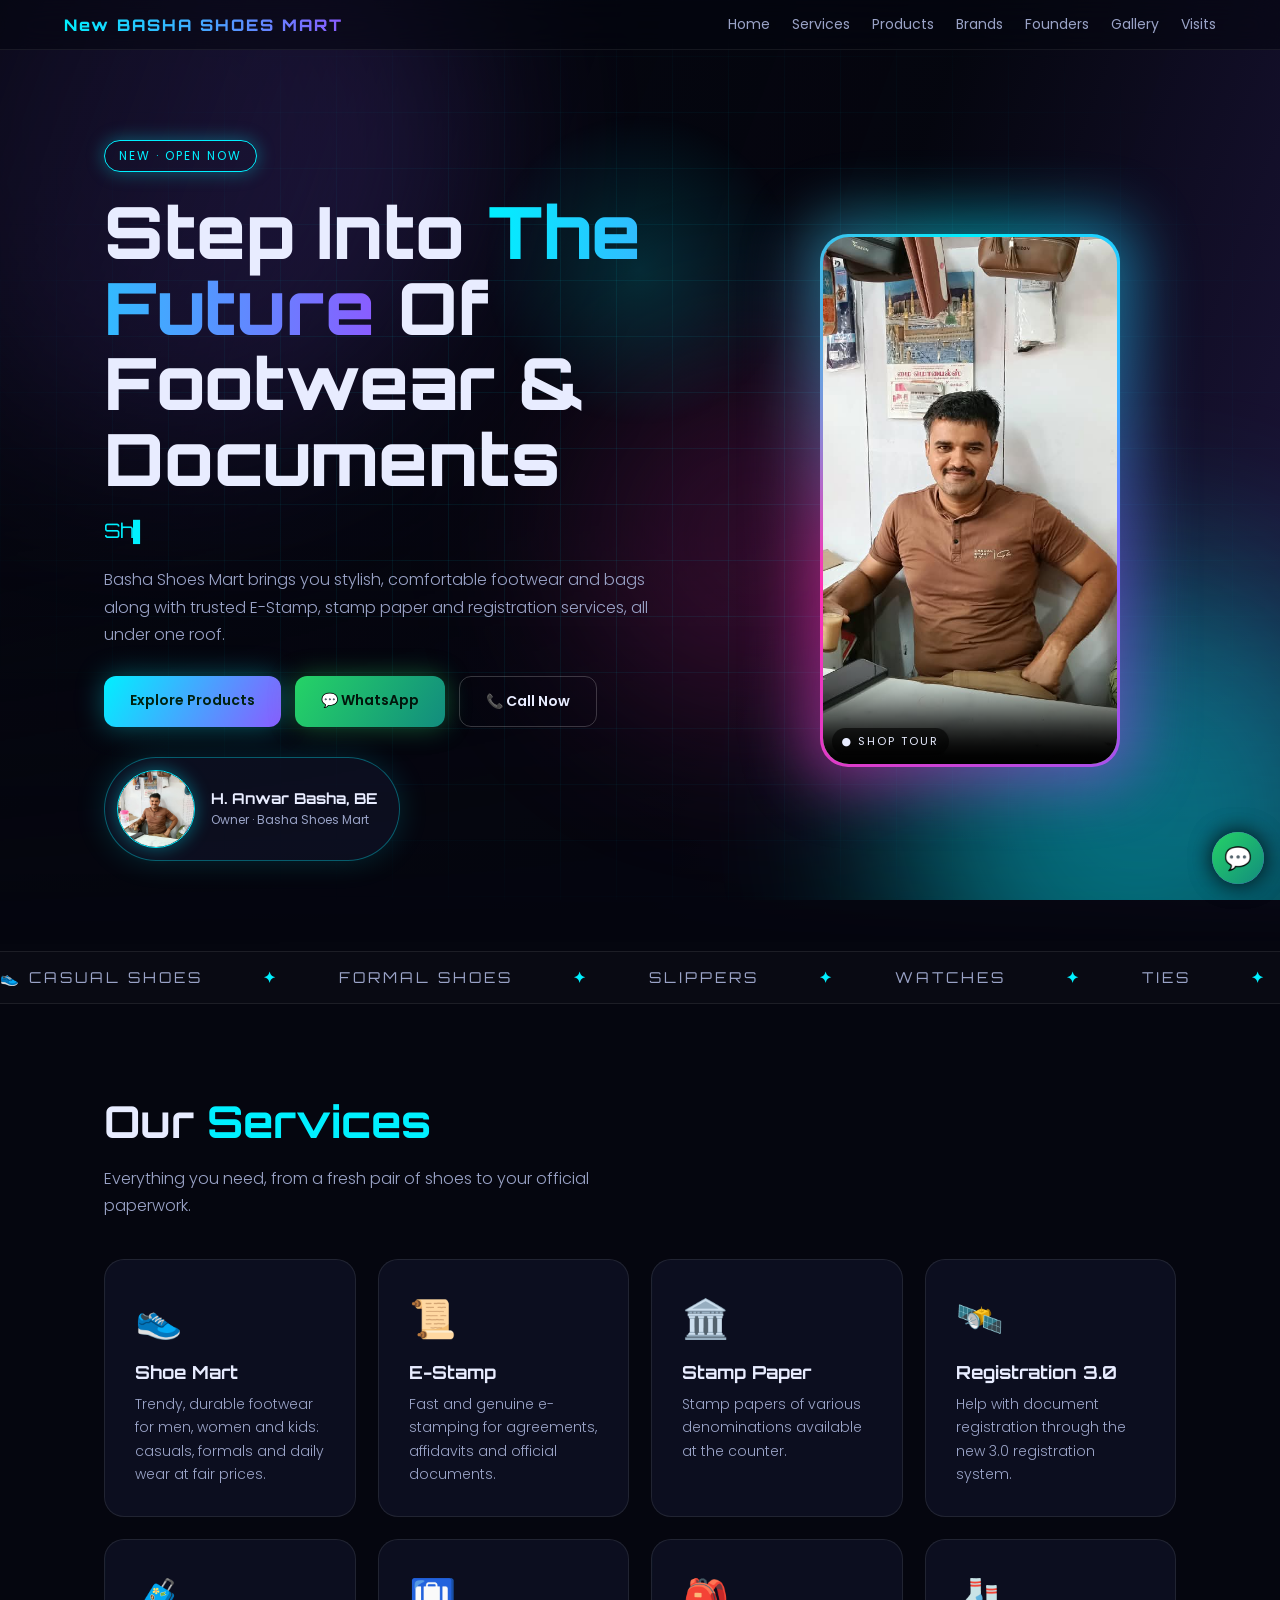
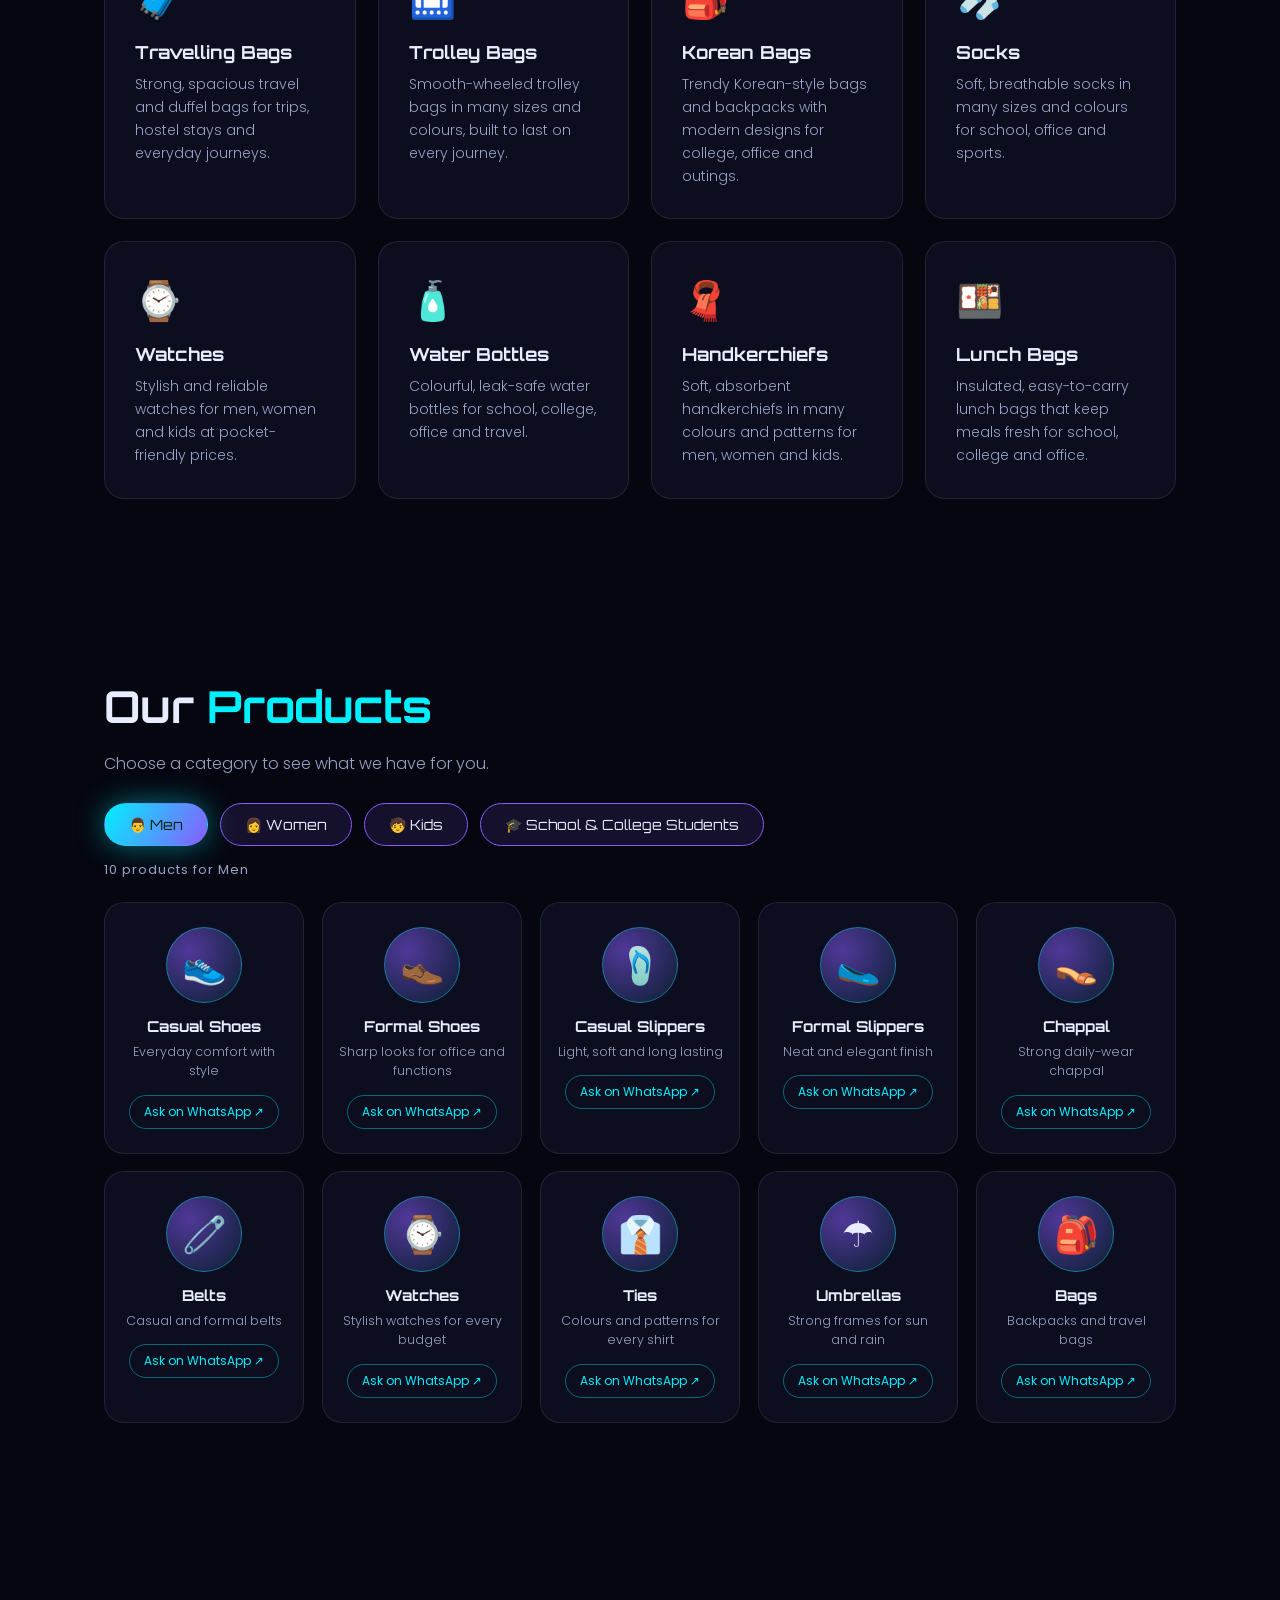
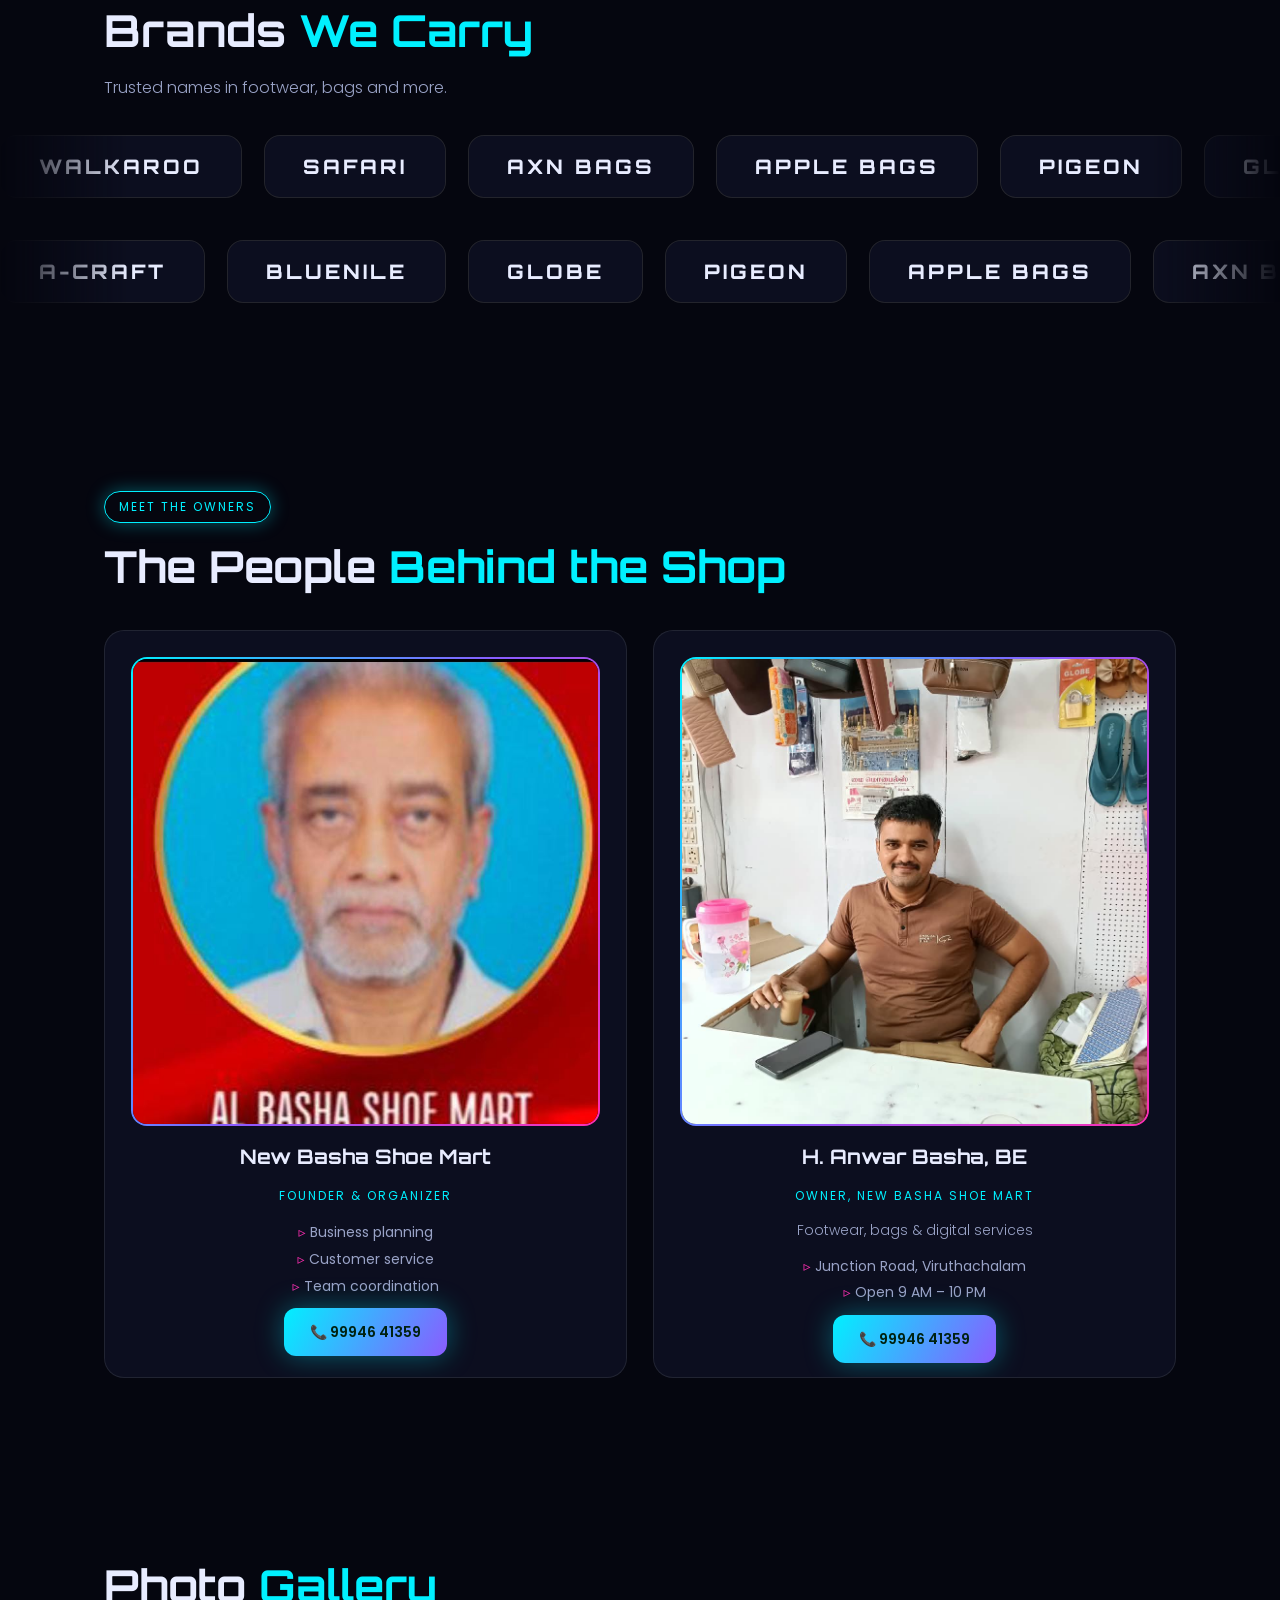
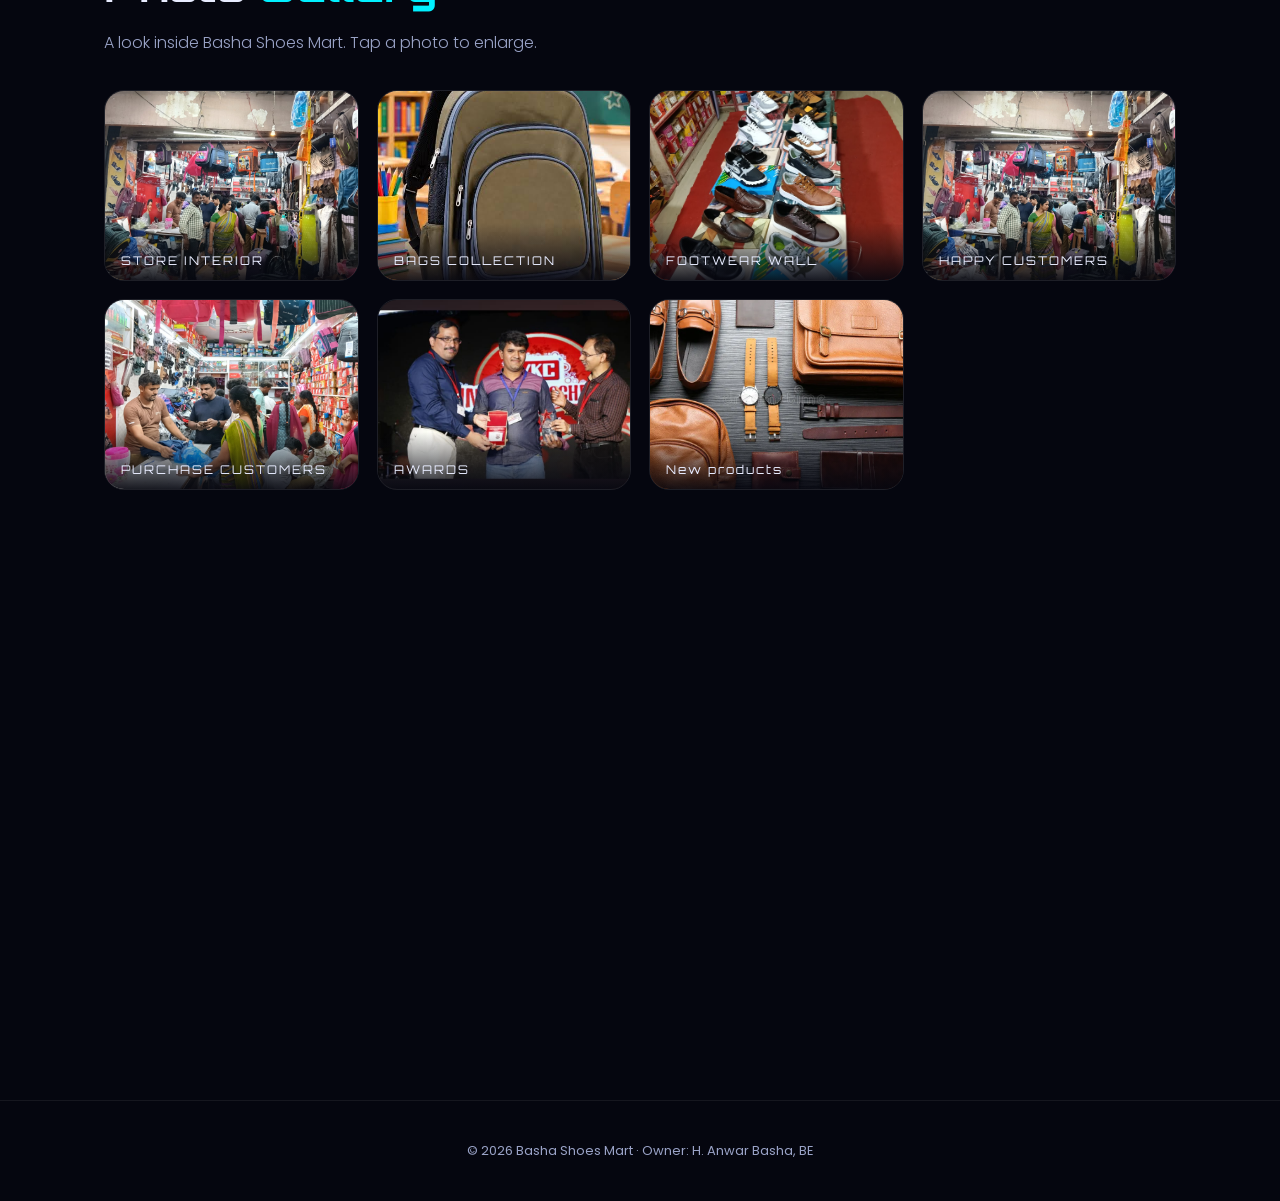
<file: index1.html>
<!DOCTYPE html>
<html lang="en">
<head>
  <meta charset="utf-8">
  <meta name="viewport" content="width=device-width, initial-scale=1, viewport-fit=cover">
  <title> New Basha Shoes Mart – Shoes, E-Stamp &amp; Stamp Paper</title>
  <meta name="description" content="Basha Shoes Mart, Junction Road, Viruthachalam. Footwear, bags, watches, E-Stamp, stamp paper and registration services.">
  <link rel="preconnect" href="https://fonts.googleapis.com">
  <link href="https://fonts.googleapis.com/css2?family=Orbitron:wght@600;800&family=Poppins:wght@300;400;600&display=swap" rel="stylesheet">
  <link rel="stylesheet" href="./Style.css
  ">
</head>
<body>

  <!-- Background layers -->
  <div class="hbg">
    <img src="./NewBasha.png" alt="">
    <img src="./shop1.png" alt="">
    <img src="./shop2.png" alt="">
    <img src="./NewBasha1.png" alt="">
  </div>
  <div class="bg"><i></i><i></i><i></i></div>
  <div class="grid"></div>
  <div id="glow"></div>

  <!-- Navigation -->
  <nav>
    <a class="logo" href="#top"> New BASHA SHOES MART</a>
    <div>
      <a href="#top">Home</a>
      <a href="#services">Services</a>
      <a href="#products">Products</a>
      <a href="#brands">Brands</a>
      <a href="#founders">Founders</a>
      <a href="#gallery">Gallery</a>
      <a class="cta" href="#visits">Visits</a>
    </div>
  </nav>

  <!-- Home -->
  <section class="hero" id="top">
    <div>
      <span class="tag">NEW · OPEN NOW</span>
      <h1>Step Into <span>The Future</span> Of Footwear &amp; Documents</h1>
      <div class="type" id="type"></div>
      <p class="lead">Basha Shoes Mart brings you stylish, comfortable footwear and bags along with trusted E-Stamp, stamp paper and registration services, all under one roof.</p>
      <div class="btns">
        <a class="btn p" href="#products">Explore Products</a>
        <a class="btn wa-btn" href="https://wa.me/919994641359?text=Hello%20Basha%20Shoes%20Mart" target="_blank" rel="noopener">💬 WhatsApp</a>
        <a class="btn" href="tel:+919994641359">📞 Call Now</a>
      </div>
      <div class="ochip">
        <img src="./NewBasha.png" alt="H. Anwar Basha, BE">
        <div><b>H. Anwar Basha, BE</b><span>Owner · Basha Shoes Mart</span></div>
      </div>
    </div>
    <div class="vwrap">
      <video src="./shoe shop video.mp4" poster="./NewBasha.png" autoplay muted loop playsinline controls></video>
      <span class="vlabel">● SHOP TOUR</span>
    </div>
  </section>

  <!-- Moving tags -->
  <div class="marq"><div class="loop" id="tags"></div></div>

  <!-- Services -->
  <section id="services">
    <h2 class="rv">Our <em>Services</em></h2>
    <p class="lead rv">Everything you need, from a fresh pair of shoes to your official paperwork.</p>
    <div class="cards">
      <div class="card rv"><div class="ic">👟</div><h3>Shoe Mart</h3><p>Trendy, durable footwear for men, women and kids: casuals, formals and daily wear at fair prices.</p></div>
      <div class="card rv"><div class="ic">📜</div><h3>E-Stamp</h3><p>Fast and genuine e-stamping for agreements, affidavits and official documents.</p></div>
      <div class="card rv"><div class="ic">🏛️</div><h3>Stamp Paper</h3><p>Stamp papers of various denominations available at the counter.</p></div>
      <div class="card rv"><div class="ic">🛰️</div><h3>Registration 3.0</h3><p>Help with document registration through the new 3.0 registration system.</p></div>

      <div class="card rv"><div class="ic">🧳</div><h3>Travelling Bags</h3><p>Strong, spacious travel and duffel bags for trips, hostel stays and everyday journeys.</p></div>
      <div class="card rv"><div class="ic">🛄</div><h3>Trolley Bags</h3><p>Smooth-wheeled trolley bags in many sizes and colours, built to last on every journey.</p></div>
      <div class="card rv"><div class="ic">🎒</div><h3>Korean Bags</h3><p>Trendy Korean-style bags and backpacks with modern designs for college, office and outings.</p></div>
      <div class="card rv"><div class="ic">🧦</div><h3>Socks</h3><p>Soft, breathable socks in many sizes and colours for school, office and sports.</p></div>
      <div class="card rv"><div class="ic">⌚</div><h3>Watches</h3><p>Stylish and reliable watches for men, women and kids at pocket-friendly prices.</p></div>
      <div class="card rv"><div class="ic">🧴</div><h3>Water Bottles</h3><p>Colourful, leak-safe water bottles for school, college, office and travel.</p></div>

      <div class="card rv"><div class="ic">🧣</div><h3>Handkerchiefs</h3><p>Soft, absorbent handkerchiefs in many colours and patterns for men, women and kids.</p></div>
<div class="card rv"><div class="ic">🍱</div><h3>Lunch Bags</h3><p>Insulated, easy-to-carry lunch bags that keep meals fresh for school, college and office.</p></div>




    </div>
  </section>

  <!-- Products -->
  <section id="products">
    <h2 class="rv">Our <em>Products</em></h2>
    <p class="lead rv">Choose a category to see what we have for you.</p>
    <div class="pills rv" id="tabs" role="tablist">
      <button class="tab" data-cat="men" role="tab">👨 Men</button>
      <button class="tab" data-cat="women" role="tab">👩 Women</button>
      <button class="tab" data-cat="kids" role="tab">🧒 Kids</button>
      <button class="tab" data-cat="students" role="tab">🎓 School &amp; College Students</button>
    </div>
    <p class="count" id="count"></p>
    <div class="pgrid" id="pgrid"></div>
  </section>

  <!-- Brands -->
  <section id="brands" class="brands">
    <h2 class="rv">Brands <em>We Carry</em></h2>
    <p class="lead rv">Trusted names in footwear, bags and more.</p>
    <div class="bm"><div class="loop" id="brands1"></div></div>
    <div class="bm r"><div class="loop" id="brands2"></div></div>
  </section>

  <!-- Founders / Owners -->
  <section id="founders">
    <span class="tag rv">MEET THE OWNERS</span>
    <h2 class="rv" style="margin-top:16px">The People <em>Behind the Shop</em></h2>
    <div class="own">
      <div class="card oc rv">
        <img class="av2" src="./Basha1.jpeg" alt="Founder of Al Basha Shoe Mart">
        <h3>New Basha Shoe Mart</h3>
        <span class="rl">FOUNDER &amp; ORGANIZER</span>
        <ul>
          <li>Business planning</li>
          <li>Customer service</li>
          <li>Team coordination</li>
        </ul>
        <a class="btn p" href="tel:+919994641359">📞 99946 41359</a>
      </div>
      <div class="card oc rv">
        <img class="av2" src="./NewBasha.png" alt="H. Anwar Basha, BE at the shop">
        <h3>H. Anwar Basha, BE</h3>
        <span class="rl">OWNER, NEW BASHA SHOE MART</span>
        <p class="sub">Footwear, bags &amp; digital services</p>
        <ul>
          <li>Junction Road, Viruthachalam</li>
          <li>Open 9 AM – 10 PM</li>
        </ul>
        <a class="btn p" href="tel:+919994641359">📞 99946 41359</a>
      </div>
    </div>
  </section>

  <!-- Gallery -->
  <section id="gallery">
    <h2 class="rv">Photo <em>Gallery</em></h2>
    <p class="lead rv">A look inside Basha Shoes Mart. Tap a photo to enlarge.</p>
    <div class="gal">
      <figure class="rv"><img src="./interior.png" alt="Store interior" loading="lazy"><figcaption>STORE INTERIOR</figcaption></figure>
      <figure class="rv"><img src="./Schoolsbag.png" alt="Bags collection" loading="lazy"><figcaption>BAGS COLLECTION</figcaption></figure>
      <figure class="rv"><img src="./Footwear.png" alt="Footwear wall" loading="lazy"><figcaption>FOOTWEAR WALL</figcaption></figure>
      <figure class="rv"><img src="./shop1.png" alt="Happy customers" loading="lazy"><figcaption>HAPPY CUSTOMERS</figcaption></figure>
       <figure class="rv"><img src="./purchaseimage.png" alt="Happy customers" loading="lazy"><figcaption>PURCHASE CUSTOMERS </figcaption></figure>
        <figure class="rv"><img src="./VkcAwards.png" alt="Happy customers" loading="lazy"><figcaption>AWARDS</figcaption></figure>
        <figure class="rv"><img src="./Variety.png" alt="Happy customers" loading="lazy"><figcaption>New products</figcaption></figure>
    </div>
  </section>

  <!-- Visits -->
  <section id="visits">
    <div class="loc">
      <div class="rv">
        <h2>Visit <em>Our Store</em></h2>
        <p class="lead">Tap below to open our exact location in Google Maps and get directions.</p>
        <div class="info">
          <span>📞 99946 41359</span>
          <span>🕘 Open 9 AM – 10 PM</span>
          <span>📍 Junction Road, Viruthachalam</span>
        </div>
        <div class="btns">
          <a class="btn p" href="https://maps.app.goo.gl/WmPUUh9SkLCwhUro8" target="_blank" rel="noopener">📍 Open in Google Maps</a>
          <a class="btn wa-btn" href="https://wa.me/919994641359?text=Hello%20Basha%20Shoes%20Mart" target="_blank" rel="noopener">💬 WhatsApp Us</a>
        </div>
      </div>
      <div class="radar rv"><i></i></div>
    </div>
  </section>

  <footer>© 2026 Basha Shoes Mart · Owner: H. Anwar Basha, BE</footer>

  <!-- Floating WhatsApp button -->


  <div class="fab">
      <button class="up" id="up" aria-label="Go to top">↑</button>
  <a class="wa" href="https://wa.me/919994641359?text=Hello%20Basha%20Shoes%20Mart" target="_blank" rel="noopener" aria-label="Chat on WhatsApp">💬</a>
    <a class="c1b" href="tel:+919994641359" aria-label="Call us">📞</a>

  <!-- Photo viewer -->
  <div id="lb"><img alt=""></div>

  <script src="./Script.js
  "></script>
</body>
</html>
</file>
<file: Style.css>
/* ===== Basha Shoes Mart – style.css ===== */
:root {
  --bg:#05060f;
  --card:#0e1124cc;
  --tx:#e8ecff;
  --mu:#9aa3c7;
  --c1:#00f0ff;
  --c2:#8a5cff;
  --c3:#ff2fb3;
  box-sizing:border-box;
  padding-top:env(safe-area-inset-top,0px);
  padding-bottom:env(safe-area-inset-bottom,0px);
  color-scheme:dark;
}

html {
  scroll-behavior:smooth;
  scroll-padding-top:env(safe-area-inset-top,0px);
}

*,*:before,*:after {
  box-sizing:inherit;
}

body {
  margin:0;
  background:var(--bg);
  color:var(--tx);
  font-family:Poppins,system-ui,sans-serif;
  overflow-x:hidden;
}

h1,h2,h3,.logo {
  font-family:Orbitron,Poppins,sans-serif;
  margin:0;
}

a {
  color:inherit;
  text-decoration:none;
}

.bg {
  position:fixed;
  inset:0;
  z-index:-2;
  overflow:hidden;
}

.bg i {
  position:absolute;
  border-radius:50%;
  filter:blur(90px);
  opacity:.45;
  animation:float 18s ease-in-out infinite alternate;
}

.bg i:nth-child(1) {
  width:46vmax;
  height:46vmax;
  background:var(--c2);
  top:-12vmax;
  left:-10vmax;
}

.bg i:nth-child(2) {
  width:38vmax;
  height:38vmax;
  background:var(--c1);
  bottom:-12vmax;
  right:-8vmax;
  animation-delay:-6s;
}

.bg i:nth-child(3) {
  width:28vmax;
  height:28vmax;
  background:var(--c3);
  top:40%;
  left:45%;
  animation-delay:-11s;
  opacity:.25;
}

@keyframes float {
  to {
    transform:translate(8vmax,6vmax) scale(1.2);
  }
}

.grid {
  position:fixed;
  inset:0;
  z-index:-1;
  background-image:linear-gradient(rgba(0,240,255,.07) 1px,transparent 1px),linear-gradient(90deg,rgba(0,240,255,.07) 1px,transparent 1px);
  background-size:56px 56px;
  mask-image:radial-gradient(ellipse at center,#000 30%,transparent 80%);
  animation:pan 8s linear infinite;
}

@keyframes pan {
  to {
    background-position:0 56px,56px 0;
  }
}

#glow {
  position:fixed;
  width:340px;
  height:340px;
  border-radius:50%;
  pointer-events:none;
  background:radial-gradient(circle,rgba(0,240,255,.16),transparent 65%);
  transform:translate(-50%,-50%);
  z-index:-1;
  left:50%;
  top:30%;
}

nav {
  position:sticky;
  top:env(safe-area-inset-top,0px);
  z-index:20;
  display:flex;
  justify-content:space-between;
  align-items:center;
  padding:14px 5vw;
  backdrop-filter:blur(14px);
  background:rgba(5,6,15,.55);
  border-bottom:1px solid rgba(255,255,255,.07);
}

.logo {
  font-weight:800;
  letter-spacing:2px;
  background:linear-gradient(90deg,var(--c1),var(--c2),var(--c3));
  -webkit-background-clip:text;
  background-clip:text;
  color:transparent;
  background-size:200%;
  animation:shine 5s linear infinite;
}

@keyframes shine {
  to {
    background-position:200%;
  }
}

nav div {
  display:flex;
  gap:22px;
  font-size:14px;
  color:var(--mu);
}

nav div a:hover {
  color:var(--c1);
}

@media(max-width:700px) {
  nav div a:not(.cta) {
    display:none;
  }
}

section {
  padding:90px 5vw;
  max-width:1200px;
  margin:auto;
}

.hero {
  display:grid;
  grid-template-columns:1.2fr .8fr;
  gap:40px;
  align-items:center;
  min-height:88vh;
}

@media(max-width:860px) {
  .hero {
    grid-template-columns:1fr;
    padding-top:40px;
  }
}

.tag {
  display:inline-block;
  padding:6px 14px;
  border:1px solid var(--c1);
  border-radius:99px;
  font-size:12px;
  letter-spacing:2px;
  color:var(--c1);
  box-shadow:0 0 18px rgba(0,240,255,.35);
  animation:pulse 2.4s infinite;
}

@keyframes pulse {
  50% {
    box-shadow:0 0 4px rgba(0,240,255,.1);
  }
}

h1 {
  font-size:clamp(34px,6vw,72px);
  line-height:1.05;
  margin:22px 0;
  font-weight:800;
}

h1 span {
  background:linear-gradient(90deg,var(--c1),var(--c2),var(--c3),var(--c1));
  background-size:300%;
  -webkit-background-clip:text;
  background-clip:text;
  color:transparent;
  animation:shine 6s linear infinite;
}

.type {
  color:var(--c1);
  font-family:Orbitron;
  font-size:clamp(14px,2vw,20px);
  min-height:1.6em;
}

.type:after {
  content:"▌";
  animation:blink 1s steps(2) infinite;
}

@keyframes blink {
  50% {
    opacity:0;
  }
}

p.lead {
  color:var(--mu);
  font-weight:300;
  max-width:560px;
  line-height:1.7;
}

.btns {
  display:flex;
  gap:14px;
  flex-wrap:wrap;
  margin-top:28px;
}

.btn {
  padding:14px 26px;
  border-radius:12px;
  font-weight:600;
  font-size:14px;
  border:1px solid rgba(255,255,255,.2);
  transition:.3s;
  position:relative;
  overflow:hidden;
}

.btn.p {
  background:linear-gradient(120deg,var(--c1),var(--c2));
  color:#021;
  border:0;
  box-shadow:0 0 28px rgba(0,240,255,.35);
}

.btn:hover {
  transform:translateY(-3px) scale(1.03);
  box-shadow:0 0 38px rgba(138,92,255,.6);
}

.vwrap {
  position:relative;
  justify-self:center;
  width:min(300px,78vw);
  aspect-ratio:9/16;
  border-radius:28px;
  padding:3px;
  background:conic-gradient(from 0deg,var(--c1),var(--c2),var(--c3),var(--c1));
}

@keyframes spin {
  to {
    filter:hue-rotate(360deg);
  }
}

.vwrap video {
  width:100%;
  height:100%;
  object-fit:cover;
  border-radius:26px;
  display:block;
  background:#000;
}

.vwrap:before {
  content:"";
  position:absolute;
  inset:-18px;
  border-radius:40px;
  background:inherit;
  filter:blur(30px);
  opacity:.5;
  z-index:-1;
}

.vlabel {
  position:absolute;
  left:12px;
  bottom:12px;
  font-size:11px;
  letter-spacing:2px;
  background:rgba(0,0,0,.55);
  padding:5px 10px;
  border-radius:99px;
  backdrop-filter:blur(6px);
  pointer-events:none;
}

.marq {
  overflow:hidden;
  border-block:1px solid rgba(255,255,255,.08);
  padding:16px 0;
  background:rgba(255,255,255,.02);
}

.marq div {
  display:flex;
  gap:60px;
  width:max-content;
  animation:mq 22s linear infinite;
  font-family:Orbitron;
  font-size:15px;
  color:var(--mu);
  letter-spacing:3px;
}

.marq b {
  color:var(--c1);
}

@keyframes mq {
  to {
    transform:translateX(-50%);
  }
}

h2 {
  font-size:clamp(26px,4vw,44px);
  margin-bottom:12px;
}

h2 em {
  font-style:normal;
  color:var(--c1);
}

.cards {
  display:grid;
  grid-template-columns:repeat(auto-fit,minmax(240px,1fr));
  gap:22px;
  margin-top:40px;
}

.card {
  background:var(--card);
  border:1px solid rgba(255,255,255,.09);
  border-radius:20px;
  padding:30px;
  transition:transform .2s,border-color .3s,box-shadow .3s;
  transform-style:preserve-3d;
  position:relative;
  overflow:hidden;
}

.card:before {
  content:"";
  position:absolute;
  inset:0;
  background:linear-gradient(120deg,transparent 30%,rgba(0,240,255,.12),transparent 70%);
  transform:translateX(-100%);
  transition:.7s;
}

.card:hover {
  border-color:var(--c1);
  box-shadow:0 0 40px rgba(0,240,255,.2);
}

.card:hover:before {
  transform:translateX(100%);
}

.ic {
  font-size:38px;
  margin-bottom:14px;
  display:inline-block;
  animation:bob 3s ease-in-out infinite;
}

.card:nth-child(2) .ic {
  animation-delay:-.7s;
}

.card:nth-child(3) .ic {
  animation-delay:-1.4s;
}

.card:nth-child(4) .ic {
  animation-delay:-2.1s;
}

@keyframes bob {
  50% {
    transform:translateY(-8px) rotate(6deg);
  }
}

.card h3 {
  font-size:18px;
  margin-bottom:10px;
}

.card p {
  color:var(--mu);
  font-size:14px;
  line-height:1.65;
  margin:0;
  font-weight:300;
}

.stats {
  display:grid;
  grid-template-columns:repeat(auto-fit,minmax(150px,1fr));
  gap:18px;
  margin-top:36px;
}

.stats div {
  text-align:center;
  padding:24px;
  border-radius:18px;
  border:1px solid rgba(255,255,255,.08);
  background:var(--card);
}

.stats b {
  font-family:Orbitron;
  font-size:34px;
  color:var(--c1);
  display:block;
}

.stats span {
  font-size:12px;
  color:var(--mu);
  letter-spacing:1px;
}

.about {
  display:grid;
  grid-template-columns:auto 1fr;
  gap:34px;
  align-items:center;
  background:var(--card);
  border:1px solid rgba(255,255,255,.09);
  border-radius:26px;
  padding:40px;
}

@media(max-width:700px) {
  .about {
    grid-template-columns:1fr;
    text-align:center;
    padding:28px;
  }
}

.av {
  width:130px;
  height:130px;
  border-radius:50%;
  display:grid;
  place-items:center;
  font-family:Orbitron;
  font-size:44px;
  font-weight:800;
  background:radial-gradient(circle at 30% 30%,var(--c2),#101030);
  border:2px solid var(--c1);
  box-shadow:0 0 40px rgba(138,92,255,.6);
  margin:auto;
  animation:pulse 3s infinite;
}

.loc {
  display:grid;
  grid-template-columns:1fr 1fr;
  gap:30px;
  align-items:center;
}

@media(max-width:800px) {
  .loc {
    grid-template-columns:1fr;
  }
}

.radar {
  position:relative;
  aspect-ratio:1;
  max-width:340px;
  width:100%;
  margin:auto;
  border-radius:50%;
  border:1px solid var(--c1);
  background:repeating-radial-gradient(circle,transparent 0 38px,rgba(0,240,255,.25) 39px 40px);
  overflow:hidden;
  box-shadow:0 0 50px rgba(0,240,255,.25);
}

.radar:before {
  content:"";
  position:absolute;
  inset:0;
  background:conic-gradient(from 0deg,rgba(0,240,255,.55),transparent 25%);
  animation:rot 3.5s linear infinite;
}

.radar i {
  position:absolute;
  left:50%;
  top:50%;
  width:16px;
  height:16px;
  margin:-8px;
  border-radius:50%;
  background:var(--c3);
  box-shadow:0 0 0 0 var(--c3);
  animation:ping 2s infinite;
}

@keyframes rot {
  to {
    transform:rotate(360deg);
  }
}

@keyframes ping {
  to {
    box-shadow:0 0 0 28px transparent;
  }
}

footer {
  text-align:center;
  padding:40px 5vw;
  color:var(--mu);
  font-size:13px;
  border-top:1px solid rgba(255,255,255,.07);
}

.rv {
  opacity:0;
  transform:translateY(40px);
  transition:1s cubic-bezier(.2,.7,.2,1);
}

.rv.on {
  opacity:1;
  transform:none;
}

@media(prefers-reduced-motion:reduce) {
  * {
    animation:none!important;
    transition:none!important;
  }
  .rv {
    opacity:1;
    transform:none;
  }
}

@media(max-width:700px) {
  nav {
    flex-wrap:wrap;
    gap:8px;
    padding:10px 4vw;
  }
  nav div {
    width:100%;
    overflow-x:auto;
    gap:16px;
    white-space:nowrap;
    padding-bottom:4px;
  }
}

.ochip {
  display:flex;
  align-items:center;
  gap:14px;
  margin-top:30px;
  padding:10px 18px 10px 10px;
  border:1px solid rgba(255,255,255,.12);
  border-radius:16px;
  background:var(--card);
  width:max-content;
  max-width:100%;
}

.ochip img {
  width:96px;
  height:64px;
  object-fit:cover;
  object-position:center 30%;
  border-radius:10px;
  border:1px solid var(--c1);
  box-shadow:0 0 18px rgba(0,240,255,.4);
}

.ochip b {
  display:block;
  font-family:Orbitron;
  font-size:14px;
}

.ochip span {
  font-size:12px;
  color:var(--mu);
}

.who {
  display:grid;
  grid-template-columns:1.1fr 1fr;
  gap:34px;
  align-items:center;
}

@media(max-width:800px) {
  .who {
    grid-template-columns:1fr;
  }
}

.who img {
  width:100%;
  border-radius:22px;
  border:2px solid transparent;
  background:linear-gradient(var(--bg),var(--bg)) padding-box,linear-gradient(120deg,var(--c1),var(--c2),var(--c3)) border-box;
  box-shadow:0 0 50px rgba(138,92,255,.4);
  display:block;
}

.pills {
  display:flex;
  gap:12px;
  flex-wrap:wrap;
  margin:26px 0 8px;
}

.gal {
  display:grid;
  grid-template-columns:repeat(auto-fit,minmax(250px,1fr));
  gap:18px;
  margin-top:34px;
}

.gal figure {
  margin:0;
  position:relative;
  overflow:hidden;
  border-radius:20px;
  aspect-ratio:4/3;
  border:1px solid rgba(255,255,255,.1);
  cursor:zoom-in;
}

.gal img {
  width:100%;
  height:100%;
  object-fit:cover;
  transition:transform .8s;
}

.gal figure:hover img {
  transform:scale(1.12);
}

.gal figcaption {
  position:absolute;
  left:0;
  right:0;
  bottom:0;
  padding:30px 16px 12px;
  font-family:Orbitron;
  font-size:12px;
  letter-spacing:2px;
  background:linear-gradient(transparent,rgba(5,6,15,.9));
}

#lb {
  position:fixed;
  inset:0;
  z-index:50;
  background:rgba(2,3,10,.92);
  display:none;
  place-items:center;
  padding:4vw;
  cursor:zoom-out;
}

#lb.on {
  display:grid;
}

#lb img {
  max-width:100%;
  max-height:100%;
  border-radius:16px;
  box-shadow:0 0 60px rgba(0,240,255,.35);
}

.hbg {
  position:absolute;
  top:0;
  left:0;
  width:100%;
  height:105vh;
  z-index:-1;
  overflow:hidden;
  pointer-events:none;
  -webkit-mask-image:linear-gradient(#000 55%,transparent);
  mask-image:linear-gradient(#000 55%,transparent);
}

.hbg img {
  position:absolute;
  inset:0;
  width:100%;
  height:100%;
  object-fit:cover;
  opacity:0;
  filter:saturate(1.25) brightness(.5);
  animation:slide 24s infinite;
}

.hbg img:nth-child(2) {
  animation-delay:6s;
}

.hbg img:nth-child(3) {
  animation-delay:12s;
}

.hbg img:nth-child(4) {
  animation-delay:18s;
}

.hbg:after {
  content:"";
  position:absolute;
  inset:0;
  background:linear-gradient(110deg,rgba(5,6,15,.85),rgba(5,6,15,.3) 60%,rgba(138,92,255,.2));
}

@keyframes slide {
  0% {
    opacity:0;
    transform:scale(1.05);
  }
  6%,25% {
    opacity:.6;
  }
  31% {
    opacity:0;
    transform:scale(1.16);
  }
  100% {
    opacity:0;
    transform:scale(1.16);
  }
}

@media(prefers-reduced-motion:reduce) {
  .hbg img:first-child {
    opacity:.45!important;
  }
}

.brands {
  padding-inline:0;
  max-width:none;
}

.brands>h2,.brands>p {
  padding-inline:5vw;
  max-width:1200px;
  margin-inline:auto;
}

.bm {
  overflow:hidden;
  margin-top:26px;
  mask-image:linear-gradient(90deg,transparent,#000 10%,#000 90%,transparent);
  -webkit-mask-image:linear-gradient(90deg,transparent,#000 10%,#000 90%,transparent);
}

.bm div {
  display:flex;
  gap:22px;
  width:max-content;
  animation:mq 26s linear infinite;
  padding:8px 0;
}

.bm.r div {
  animation-direction:reverse;
  animation-duration:32s;
}

.bm span {
  padding:18px 38px;
  border-radius:16px;
  border:1px solid rgba(255,255,255,.12);
  background:var(--card);
  font-family:Orbitron;
  font-weight:800;
  font-size:20px;
  letter-spacing:3px;
  white-space:nowrap;
  background-clip:padding-box;
  transition:.3s;
}

.bm span:hover {
  color:var(--c1);
  border-color:var(--c1);
  box-shadow:0 0 30px rgba(0,240,255,.4);
}

.own {
  display:grid;
  grid-template-columns:repeat(auto-fit,minmax(280px,1fr));
  gap:26px;
  margin-top:36px;
}

.oc {
  text-align:center;
  padding:26px;
}

.oc .av2 {
  width:100%;
  aspect-ratio:4/3;
  object-fit:cover;
  border-radius:16px;
  border:2px solid transparent;
  background:linear-gradient(var(--bg),var(--bg)) padding-box,linear-gradient(120deg,var(--c1),var(--c2),var(--c3)) border-box;
  margin-bottom:18px;
  display:block;
}

.oc h3 {
  font-size:20px;
}

.rl {
  display:inline-block;
  margin:8px 0 14px;
  font-size:12px;
  letter-spacing:2px;
  color:var(--c1);
}

.oc ul {
  list-style:none;
  padding:0;
  margin:0 0 20px;
  color:var(--mu);
  font-size:14px;
  line-height:1.9;
}

.oc ul li:before {
  content:"▹ ";
  color:var(--c3);
}

.info {
  display:flex;
  flex-wrap:wrap;
  gap:10px;
  margin:18px 0 0;
}

.info span {
  padding:8px 14px;
  border-radius:99px;
  border:1px solid rgba(255,255,255,.12);
  font-size:13px;
  background:var(--card);
}


/* ===== Product tabs and cards ===== */
.pills button{font-family:Orbitron,Poppins,sans-serif;font-size:14px;color:var(--tx);cursor:pointer;padding:12px 24px;border-radius:99px;border:1px solid var(--c2);background:rgba(138,92,255,.12);transition:.3s}
.pills button:hover{transform:translateY(-3px);box-shadow:0 0 22px var(--c2)}
.pills button.active{background:linear-gradient(120deg,var(--c1),var(--c2));color:#021;border-color:transparent;box-shadow:0 0 30px rgba(0,240,255,.45)}
.count{color:var(--mu);font-size:13px;letter-spacing:1px;margin:14px 0 0}
.pgrid{display:grid;grid-template-columns:repeat(auto-fill,minmax(190px,1fr));gap:18px;margin-top:22px;transition:opacity .22s,transform .22s}
.pgrid.out{opacity:0;transform:scale(.97)}
.pcard{padding:24px 16px;text-align:center;border-radius:20px;border:1px solid rgba(255,255,255,.09);background:var(--card);position:relative;overflow:hidden;animation:pop .6s cubic-bezier(.2,.8,.2,1) both;animation-delay:calc(var(--i) * 70ms);transition:transform .3s,border-color .3s,box-shadow .3s}
.pcard:hover{transform:translateY(-8px);border-color:var(--c3);box-shadow:0 0 34px rgba(255,47,179,.35)}
.pcard:after{content:"";position:absolute;left:0;right:0;bottom:0;height:3px;background:linear-gradient(90deg,var(--c1),var(--c2),var(--c3));transform:scaleX(0);transition:.4s}
.pcard:hover:after{transform:scaleX(1)}
.pic{width:76px;height:76px;margin:0 auto 14px;border-radius:50%;display:grid;place-items:center;font-size:36px;background:radial-gradient(circle at 30% 30%,rgba(138,92,255,.55),rgba(0,240,255,.08));border:1px solid rgba(0,240,255,.4);animation:bob 3.4s ease-in-out infinite;animation-delay:calc(var(--i) * -.4s)}
.pcard h3{font-size:15px;margin-bottom:6px}
.pcard p{color:var(--mu);font-size:12.5px;line-height:1.55;margin:0 0 14px;font-weight:300}
.ask{display:inline-block;font-size:12px;color:var(--c1);border:1px solid rgba(0,240,255,.4);padding:7px 14px;border-radius:99px;transition:.3s}
.ask:hover{background:var(--c1);color:#021}
@keyframes pop{from{opacity:0;transform:translateY(34px) scale(.88) rotateX(25deg)}to{opacity:1;transform:none}}
@media(max-width:560px){.pills button{flex:1 1 44%;padding:12px 10px;font-size:13px}.pgrid{grid-template-columns:repeat(2,1fr);gap:12px}.pcard{padding:18px 10px}}

/* ===== Owner photos, hero owner card ===== */
.oc .av2{aspect-ratio:1/1;object-position:center 22%}
.oc .sub{color:var(--mu);font-size:14px;margin:0 0 10px}
.ochip{gap:16px;padding:12px 22px 12px 12px;border-radius:999px;border-color:rgba(0,240,255,.35);box-shadow:0 0 30px rgba(0,240,255,.15)}
.ochip img{width:78px;height:78px;border-radius:50%;object-position:center 18%}
.ochip b{font-size:15px}
.ochip span{display:block;margin-top:3px}

/* ===== WhatsApp ===== */
.wa-btn{background:linear-gradient(120deg,#25d366,#128c7e);color:#02150b;border:0;box-shadow:0 0 26px rgba(37,211,102,.4)}
.wa{position:fixed;right:16px;bottom:calc(16px + env(safe-area-inset-bottom,0px));z-index:30;width:56px;height:56px;border-radius:50%;display:grid;place-items:center;font-size:26px;background:linear-gradient(135deg,#25d366,#128c7e);box-shadow:0 0 0 0 rgba(37,211,102,.6);animation:waping 2.2s infinite}
@keyframes waping{to{box-shadow:0 0 0 22px rgba(37,211,102,0)}}
@media(max-width:560px){.btn{flex:1 1 auto;text-align:center}.ochip{border-radius:22px}}


/* Scroll icons */

.fab{position:fixed;right:16px;bottom:calc(16px + env(safe-area-inset-bottom,0px));display:flex;flex-direction:column;gap:10px;z-index:150}
.fab a,.fab button{width:52px;height:52px;border-radius:50%;display:grid;place-items:center;font-size:1.4rem;box-shadow:0 0 22px rgba(0,0,0,.5);border:0;cursor:pointer;color:#fff;font-family:inherit}
.fab .w1{background:linear-gradient(135deg,#25d366,#128c7e);box-shadow:0 0 0 0 rgba(37,211,102,.6);animation:waping 2.2s infinite}
.fab .c1b{background:var(--c2)}
.fab .up{background:linear-gradient(120deg,var(--c1),var(--c2));color:#04050c;font-weight:900;opacity:0;transform:translateY(16px);pointer-events:none;transition:.3s}
.fab .up.show{opacity:1;transform:none;pointer-events:auto}
</file>
